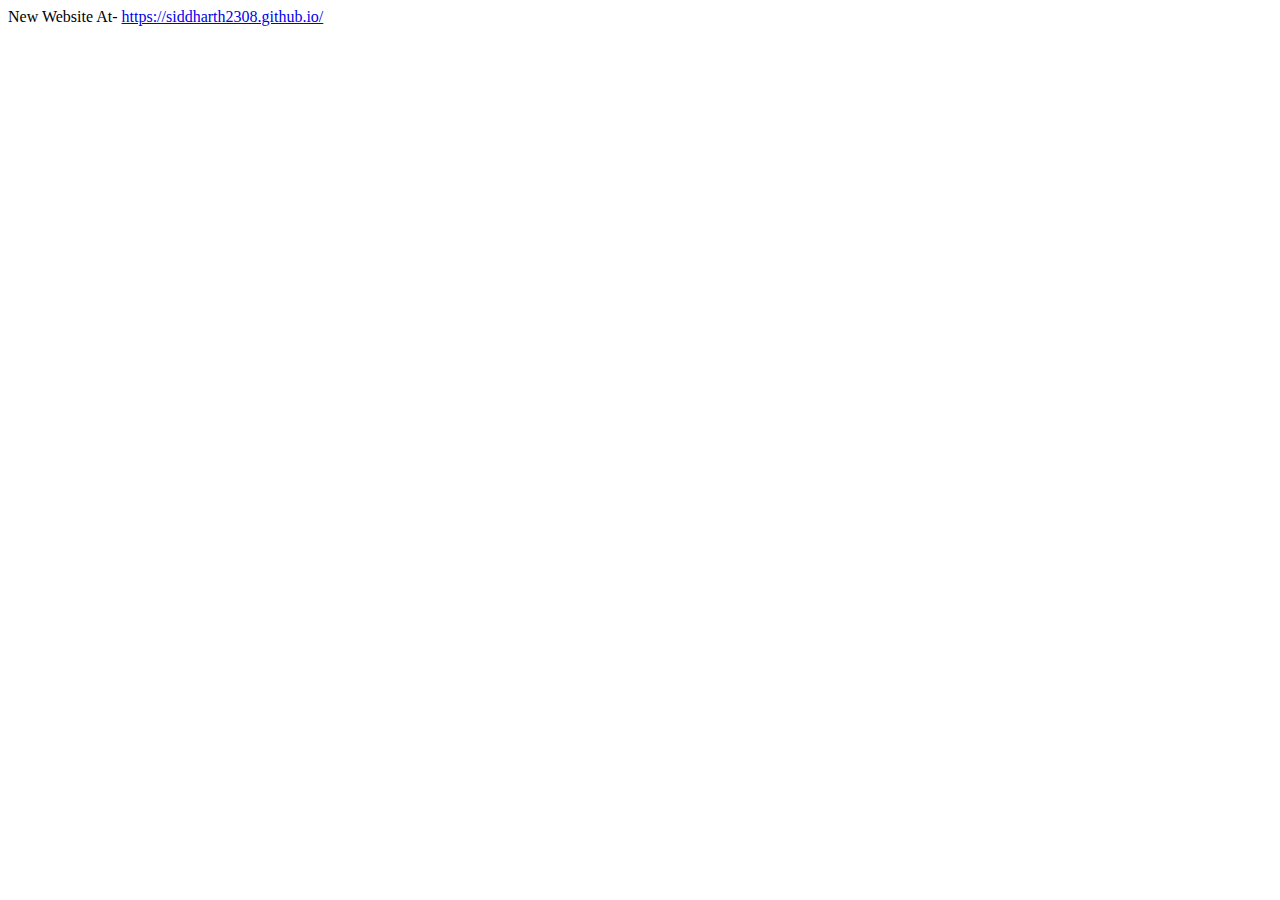
<file: index.html>
<!DOCTYPE html>
<html lang="en">
<head>
    <meta charset="UTF-8">
    <meta name="viewport" content="width=device-width, initial-scale=1.0">
    <link href='https://fonts.googleapis.com/css?family=Heebo' rel='stylesheet'>
    <link rel="stylesheet" type="text/css" media="screen" href="/style.css" />

    <link rel="shortcut icon" href="assets/icon.png" type="image/x-icon">

    <link href="https://cdn.jsdelivr.net/npm/bootstrap@5.0.2/dist/css/bootstrap.min.css" rel="stylesheet"
    integrity="sha384-EVSTQN3/azprG1Anm3QDgpJLIm9Nao0Yz1ztcQTwFspd3yD65VohhpuuCOmLASjC" crossorigin="anonymous">

    <script src="https://cdn.jsdelivr.net/npm/bootstrap@5.0.2/dist/js/bootstrap.bundle.min.js"
        integrity="sha384-MrcW6ZMFYlzcLA8Nl+NtUVF0sA7MsXsP1UyJoMp4YLEuNSfAP+JcXn/tWtIaxVXM"
    crossorigin="anonymous"></script>

    <script src="app.js"></script>
    <title>Siddharth Kulkarni</title>
</head>
<!-- Google tag (gtag.js) -->
<script async src="https://www.googletagmanager.com/gtag/js?id=G-WELP7J3MLK"></script>
<script>
    window.dataLayer = window.dataLayer || [];
    function gtag() { dataLayer.push(arguments); }
    gtag('js', new Date());

    gtag('config', 'G-WELP7J3MLK');
</script>
<body>
    New Website At- <a href="https://siddharth2308.github.io/">https://siddharth2308.github.io/</a>
</body>
</html>
</file>
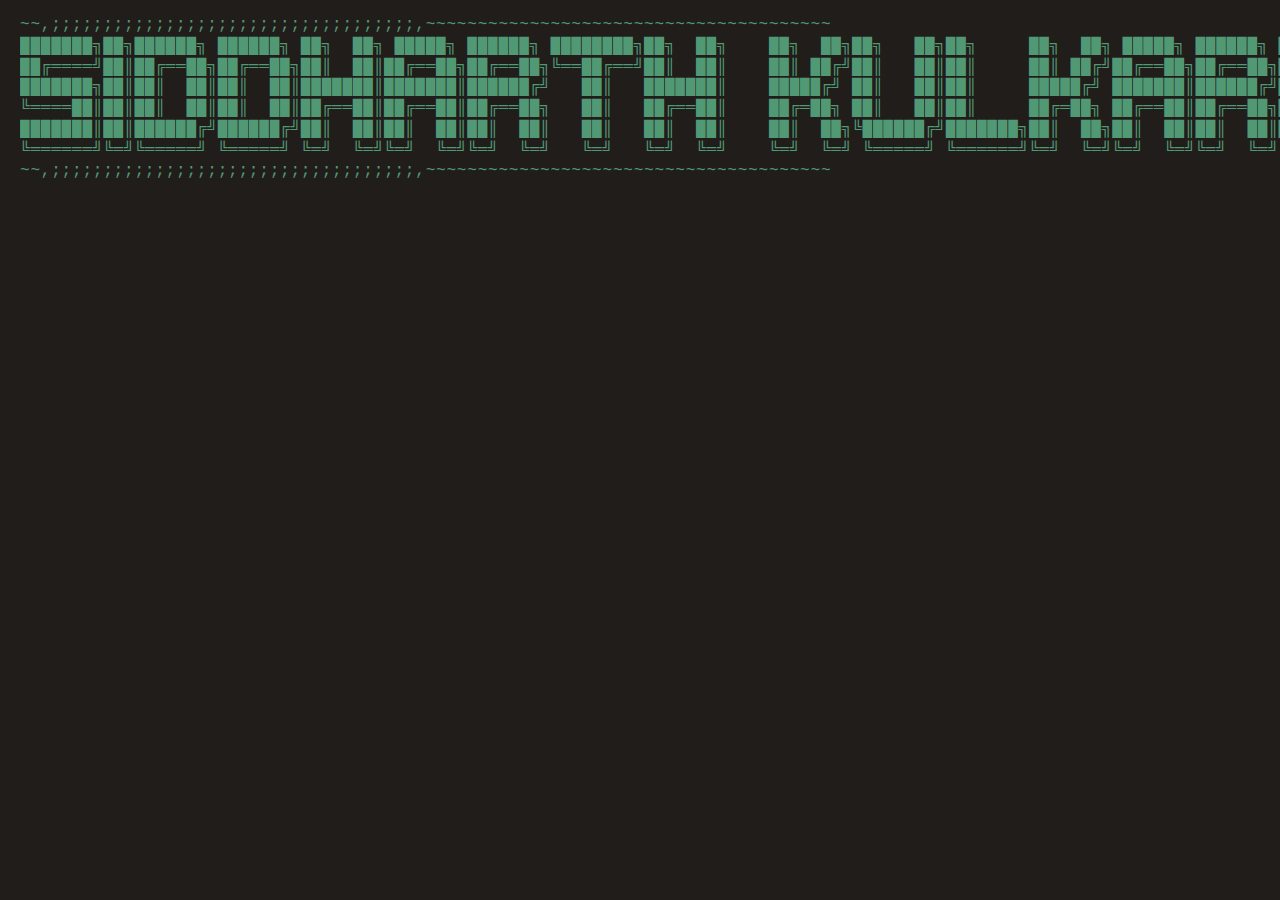
<file: terminal/index.html>
<!DOCTYPE html>
<html>
  <head>
    <!-- Global site tag (gtag.js) - Google Analytics -->
    <script async src="https://www.googletagmanager.com/gtag/js?id=G-QJ9TR5T9S2"></script>
    <script>
      window.dataLayer = window.dataLayer || [];
      function gtag(){dataLayer.push(arguments);}
      gtag('js', new Date());
    
      gtag('config', 'G-QJ9TR5T9S2');
    </script>
    <meta charset="utf-8" />
    <meta http-equiv="X-UA-Compatible" content="IE=edge" />
    <meta name="viewport" content="width=device-width, initial-scale=1" />
    <title>Terminal</title>
    <link rel="stylesheet" type="text/css" media="screen" href="css/style.css" />
  </head>
  <body>
    <div id="terminal">
      <a id="before"></a>
    </div>
    <div id="command" onclick="$('texter').focus();">
      <textarea
        type="text"
        id="texter"
        onkeyup="typeIt(this, event)"
        onkeydown="typeIt(this, event); 
                   moveIt(this.value.length, event)"
        onkeypress="typeIt(this, event);"
        autofocus
      ></textarea>
      <div id="liner">
        <span id="typer"></span><b class="cursor" id="cursor">█</b>
      </div>
    </div>
    <script src="js/caret.js"></script>
    <script src="js/commands.js"></script>
    <script src="js/main.js"></script>
  </body>
</html>
</file>
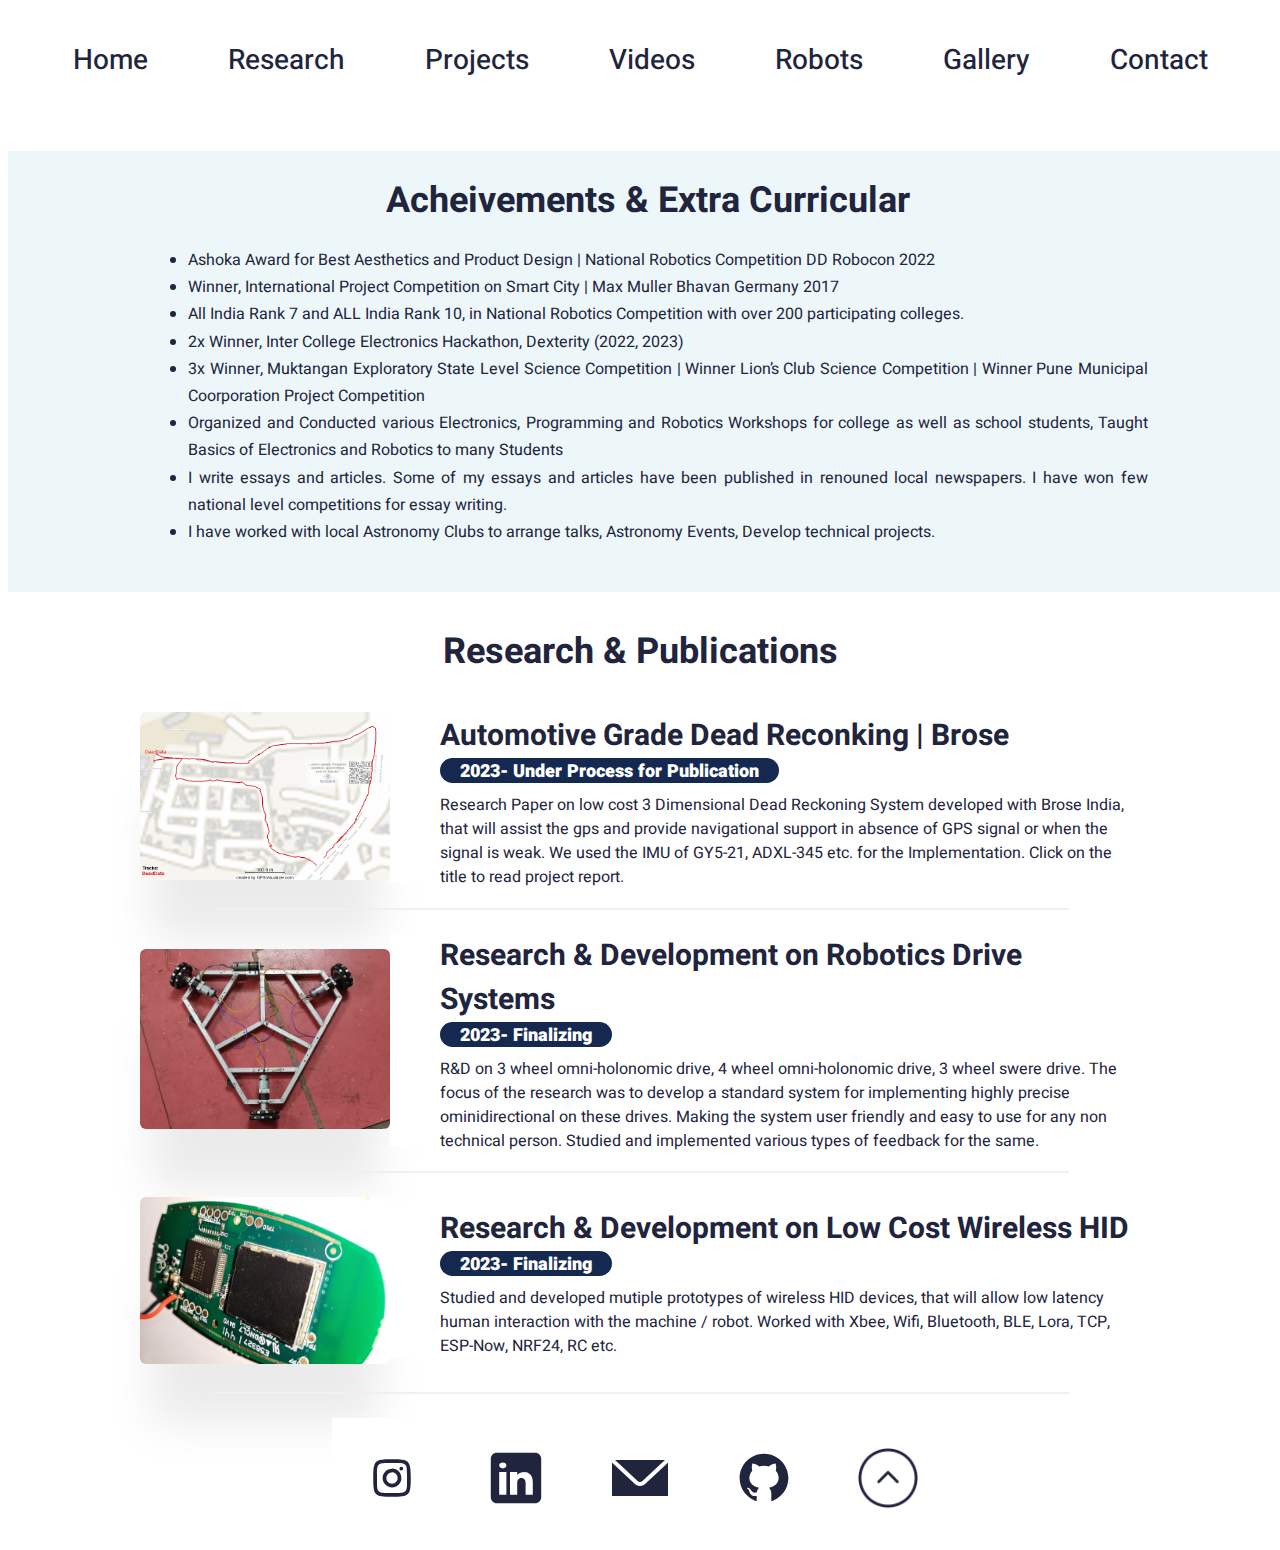
<file: research.html>
<!DOCTYPE html>
<html lang="en">
<head>
    <meta charset="UTF-8">
    <meta name="viewport" content="width=device-width, initial-scale=1.0">

    <link href='https://fonts.googleapis.com/css?family=Heebo' rel='stylesheet'>
    <link rel="stylesheet" type="text/css" media="screen" href="/projects.css" />

    <link rel="shortcut icon" href="assets/icon.png" type="image/x-icon">
    
    <link href="https://cdn.jsdelivr.net/npm/bootstrap@5.0.2/dist/css/bootstrap.min.css" rel="stylesheet"
        integrity="sha384-EVSTQN3/azprG1Anm3QDgpJLIm9Nao0Yz1ztcQTwFspd3yD65VohhpuuCOmLASjC" crossorigin="anonymous">
    
    <script src="https://cdn.jsdelivr.net/npm/bootstrap@5.0.2/dist/js/bootstrap.bundle.min.js"
        integrity="sha384-MrcW6ZMFYlzcLA8Nl+NtUVF0sA7MsXsP1UyJoMp4YLEuNSfAP+JcXn/tWtIaxVXM"
        crossorigin="anonymous"></script>
    
    <script src="app.js"></script>

    <title>Research | Siddharth</title>
</head>
<!-- Google tag (gtag.js) -->
<script async src="https://www.googletagmanager.com/gtag/js?id=G-WELP7J3MLK"></script>
<script>
    window.dataLayer = window.dataLayer || [];
    function gtag() { dataLayer.push(arguments); }
    gtag('js', new Date());

    gtag('config', 'G-WELP7J3MLK');
</script>
<body>

<header>
    <nav>
        <ul>
            <li><a href="/">Home</a></li>
            <li><a href="/research.html">Research</a></li>
            <li><a href="/projects.html">Projects</a></li>
            <li><a href="/videos.html">Videos</a></li>
            <li><a href="/robots.html">Robots</a></li>
            <li><a href="https://www.flickr.com/gp/199721808@N03/dw72FNgvQq" target="_blank">Gallery</a></li>
            <!-- <li><a href="/terminal/index.html" target="_blank">Terminal</a></li> -->
            <li onclick="handleContact()"><a>Contact</a></li>
        </ul>
    </nav>
</header>

<!-- Mobile Header -->
<nav class="mobile--nav">
    <div class="navbar">
        <div class="container nav-container">
            <input class="checkbox" type="checkbox" name="" id="" />
            <div class="hamburger-lines">
                <span class="line line1"></span>
                <span class="line line2"></span>
                <span class="line line3"></span>
            </div>
            <div class="menu-items">
                <li><a href="/">Home</a></li>
                <li><a href="/research.html">Research</a></li>
                <li><a href="/projects.html">Projects</a></li>
                <li><a href="/videos.html">Videos</a></li>
                <li><a href="/robots.html">Robots</a></li>
                <li><a href="https://www.flickr.com/gp/199721808@N03/dw72FNgvQq" target="_blank">Gallery</a></li>
                <!-- <li><a href="/terminal/index.html" target="_blank">Terminal</a></li> -->
                <li onclick="handleContact()"><a>Contact</a></li>
            </div>
        </div>
    </div>
</nav>
<!-- new code end -->

<div class="skills">
    <div class="skills--container">
        <p class="section--heading">Acheivements & Extra Curricular</p>
        <p class="skills--data">
            <ul class="skills--data">
                <li class="skills--data">Ashoka Award for Best Aesthetics and Product Design | National Robotics Competition DD Robocon 2022</li>
                <li class="skills--data">Winner, International Project Competition on Smart City | Max Muller Bhavan Germany 2017</li>
                <li class="skills--data">All India Rank 7 and ALL India Rank 10, in National Robotics Competition with over 200 participating colleges.</li>
                <li class="skills--data">2x Winner, Inter College Electronics Hackathon, Dexterity (2022, 2023)</li>
                <li class="skills--data">3x Winner, Muktangan Exploratory State Level Science Competition | Winner Lion’s Club Science Competition | Winner Pune Municipal Coorporation Project Competition</li>
                <li class="skills--data">Organized and Conducted various Electronics, Programming and Robotics Workshops for college as well as school students, Taught Basics of Electronics and Robotics to many Students</li>
                <li class="skills--data">I write essays and articles. Some of my essays and articles have been published in renouned local newspapers. I have won few national level competitions for essay writing.</li>
                <li class="skills--data">I have worked with local Astronomy Clubs to arrange talks, Astronomy Events, Develop technical projects.</li>
            </ul>
        </p>
    </div>
</div>

<div class="experience">
    <div class="featured-works">Research & Publications</div>

    <!-- 0 -->
    <div class="experience--container">
        <div class="expereince--element">
            <img src="/assets/projects/DeadRecon.png" alt="Rudra Icon" class="exp--img">
        </div>
        <div class="experience--data">
            <p class="exp--big">Automotive Grade Dead Reconking | Brose</p>
            <p class="exp--tag">2023- Under Process for Publication</p>
            <p class="exp--small">Research Paper on low cost 3 Dimensional Dead Reckoning System developed with Brose India, that will assist the gps and provide navigational support in
            absence of GPS signal or when the signal is weak. We used the IMU of GY5-21, ADXL-345 etc. for the Implementation. Click
            on the title to read project report.</p>
        </div>
    </div>

    <div class="image-container">
        <img src="assets/Vector 8.png" alt="Your Image">
    </div>

    <!-- 1 -->
    <div class="experience--container">
        <div class="expereince--element">
            <img src="/assets/projects/chassis.jpeg" alt="chassis Image" class="exp--img">
        </div>
        <div class="experience--data">
            <p class="exp--big">Research & Development on Robotics Drive Systems</p>
            <p class="exp--tag">2023- Finalizing</p>
            <p class="exp--small">R&D on 3 wheel omni-holonomic drive, 4 wheel omni-holonomic drive, 3 wheel swere drive.
                The focus of the research was to develop a standard system for implementing highly precise ominidirectional
                on these drives. Making the system user friendly and easy to use for any non technical person. Studied and implemented various types of feedback for the same.
            </p>
        </div>
    </div>

    <div class="image-container">
        <img src="assets/Vector 8.png" alt="Your Image">
    </div>


    <!-- 2 -->
    <div class="experience--container">
        <div class="expereince--element">
            <img src="/assets/projects/xbox.jpeg" alt="Small Designs Image" class="exp--img">
        </div>
        <div class="experience--data">
            <p class="exp--big">Research & Development on Low Cost Wireless HID</p>
            <p class="exp--tag">2023- Finalizing</p>
            <p class="exp--small">Studied and developed mutiple prototypes of wireless HID devices, that will allow low latency human interaction with the machine / robot.
                Worked with Xbee, Wifi, Bluetooth, BLE, Lora, TCP, ESP-Now, NRF24, RC etc.
            </p>
        </div>
    </div>

    <div class="image-container">
        <img src="assets/Vector 8.png" alt="Your Image">
    </div>

</div>

<footer>
    <div class="footer-icons">
        <a href="https://www.instagram.com/siddharth__0023/" target="_blank"><img src="assets/icons8-instagram.svg"
                alt="Icon 1"></a>
        <a href="https://www.linkedin.com/in/siddharth-kulkarni-3b2138121/" target="_blank"><img
                src="assets/icons8-linkedin.svg" alt="Icon 2"></a>
        <a href="mailto:punesiddharth@gmail.com" target="_blank"><img src="assets/icons8-email-60.png" alt="Icon 3"></a>
        <a href="https://github.com/Siddharth2308" target="_blank"><img src="assets/github.svg" alt="Icon 4"></a>
        <a><img src="assets/icons8-slide-up-64.png" alt="Icon 5" onclick="handleTop()"></a>
    </div>
</footer>


</body>
</html>
</file>
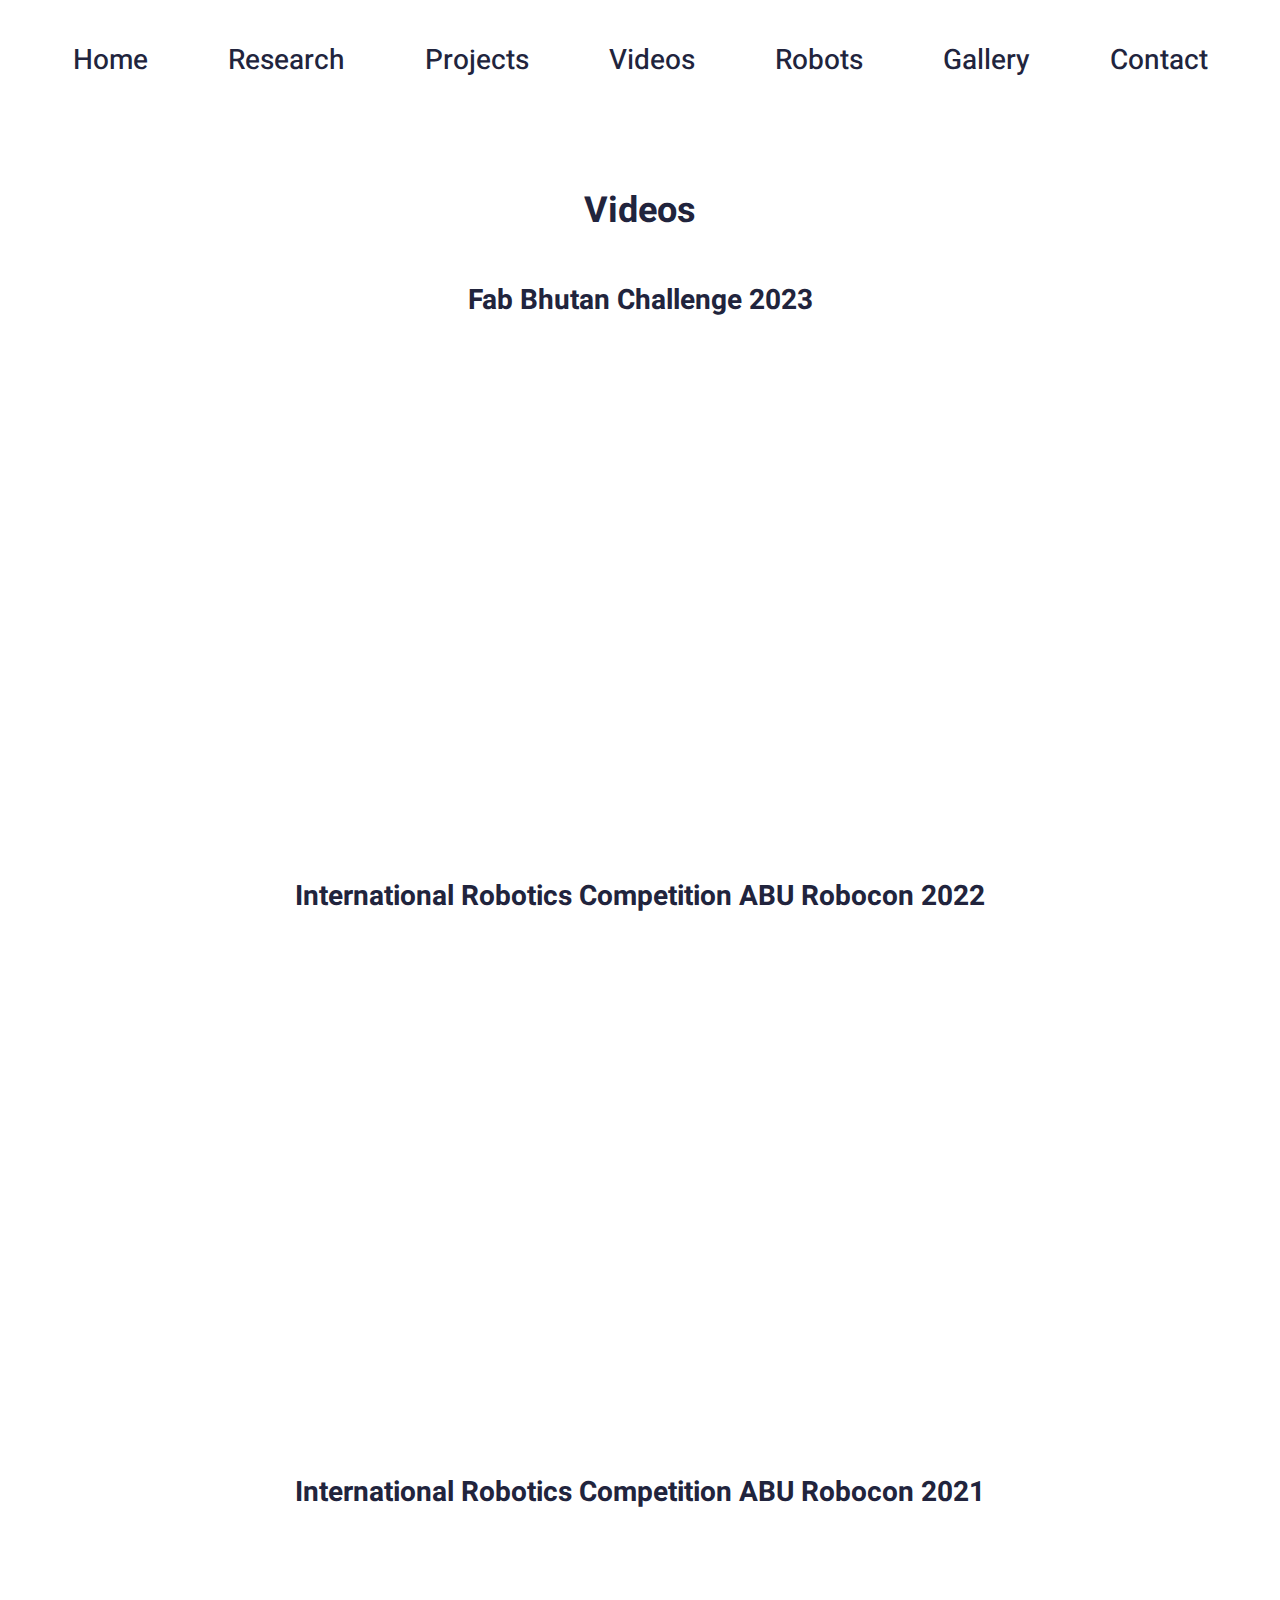
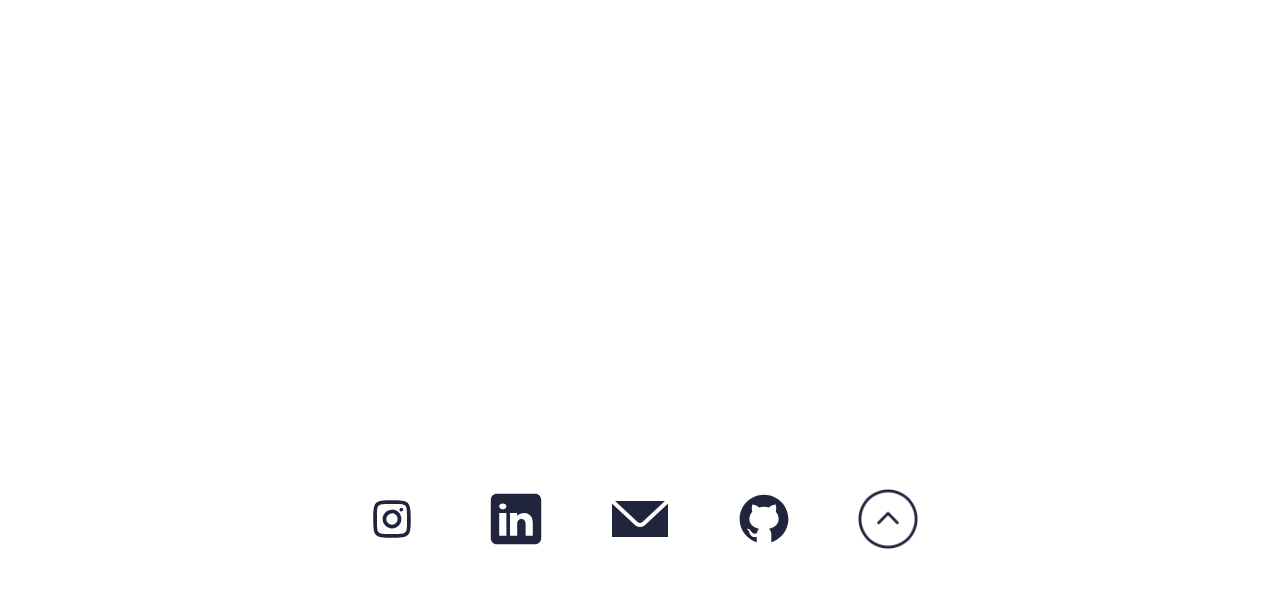
<file: videos.html>
<!DOCTYPE html>
<html lang="en">
<head>
    <meta charset="UTF-8">
    <meta name="viewport" content="width=device-width, initial-scale=1.0">
    <link href='https://fonts.googleapis.com/css?family=Heebo' rel='stylesheet'>
    <link rel="stylesheet" type="text/css" media="screen" href="/projects.css" />

    <link rel="shortcut icon" href="assets/icon.png" type="image/x-icon">
    
    <link href="https://cdn.jsdelivr.net/npm/bootstrap@5.0.2/dist/css/bootstrap.min.css" rel="stylesheet"
        integrity="sha384-EVSTQN3/azprG1Anm3QDgpJLIm9Nao0Yz1ztcQTwFspd3yD65VohhpuuCOmLASjC" crossorigin="anonymous">
    
    <script src="https://cdn.jsdelivr.net/npm/bootstrap@5.0.2/dist/js/bootstrap.bundle.min.js"
        integrity="sha384-MrcW6ZMFYlzcLA8Nl+NtUVF0sA7MsXsP1UyJoMp4YLEuNSfAP+JcXn/tWtIaxVXM"
        crossorigin="anonymous"></script>
    
    <script src="app.js"></script>

    <title>Videos | Siddharth</title>
</head>
<!-- Google tag (gtag.js) -->
<script async src="https://www.googletagmanager.com/gtag/js?id=G-WELP7J3MLK"></script>
<script>
    window.dataLayer = window.dataLayer || [];
    function gtag() { dataLayer.push(arguments); }
    gtag('js', new Date());

    gtag('config', 'G-WELP7J3MLK');
</script>
<body>
    <header>
        <nav>
            <ul>
                <li><a href="/">Home</a></li>
                <li><a href="/research.html">Research</a></li>
                <li><a href="/projects.html">Projects</a></li>
                <li><a href="/videos.html">Videos</a></li>
                <li><a href="/robots.html">Robots</a></li>
                <li><a href="https://www.flickr.com/gp/199721808@N03/dw72FNgvQq" target="_blank">Gallery</a></li>
                <!-- <li><a href="/terminal/index.html" target="_blank">Terminal</a></li> -->
                <li onclick="handleContact()"><a>Contact</a></li>
            </ul>
        </nav>
    </header>

    <!-- Mobile Header -->
    <nav class="mobile--nav">
        <div class="navbar">
            <div class="container nav-container">
                <input class="checkbox" type="checkbox" name="" id="" />
                <div class="hamburger-lines">
                    <span class="line line1"></span>
                    <span class="line line2"></span>
                    <span class="line line3"></span>
                </div>
                <div class="menu-items">
                    <li><a href="/">Home</a></li>
                    <li><a href="/research.html">Research</a></li>
                    <li><a href="/projects.html">Projects</a></li>
                    <li><a href="/videos.html">Videos</a></li>
                    <li><a href="/robots.html">Robots</a></li>
                    <li><a href="https://www.flickr.com/gp/199721808@N03/dw72FNgvQq" target="_blank">Gallery</a></li>
                    <!-- <li><a href="/terminal/index.html" target="_blank">Terminal</a></li> -->
                    <li onclick="handleContact()"><a>Contact</a></li>
                </div>
            </div>
        </div>
    </nav>
    <!-- new code end -->

    <div class="experience">
        <div class="featured-works">Videos</div>
        <p class="video--big">Fab Bhutan Challenge 2023</p>
        <p align="center" class="video--element">
            <iframe width="800" height="500" src="https://www.youtube.com/embed/MIPylK0_fug?si=mrtfrcyMcLMn2b0L"
            title="YouTube video player" frameborder="0"
            allow="accelerometer; autoplay; clipboard-write; encrypted-media; gyroscope; picture-in-picture; web-share"
            allowfullscreen></iframe>
        </p>
    
        <p align="center" class="video--element--mobile">
            <iframe width="400vw" height="315" src="https://www.youtube.com/embed/MIPylK0_fug?si=mrtfrcyMcLMn2b0L"
            title="YouTube video player" frameborder="0"
            allow="accelerometer; autoplay; clipboard-write; encrypted-media; gyroscope; picture-in-picture; web-share"
            allowfullscreen></iframe>
        </p>
    </div>

    <div class="experience">
        <p class="video--big">International Robotics Competition ABU Robocon 2022</p>
        <p align="center" class="video--element">
            <iframe width="800" height="500" src="https://www.youtube.com/embed/hE4lK5lMFOk?si=lFT2EYEH7-nrOzQt"
                title="YouTube video player" frameborder="0"
                allow="accelerometer; autoplay; clipboard-write; encrypted-media; gyroscope; picture-in-picture; web-share"
                allowfullscreen></iframe>
        </p>

        <p align="center" class="video--element--mobile">
            <iframe width="400vw" height="315" src="https://www.youtube.com/embed/hE4lK5lMFOk?si=lFT2EYEH7-nrOzQt"
                title="YouTube video player" frameborder="0"
                allow="accelerometer; autoplay; clipboard-write; encrypted-media; gyroscope; picture-in-picture; web-share"
                allowfullscreen></iframe>
        </p>
    </div>

    <div class="experience">
        <p class="video--big">International Robotics Competition ABU Robocon 2021</p>
        <p align="center" class="video--element">
            <iframe width="800" height="500" src="https://www.youtube.com/embed/G_NCaxcpWDg?si=tG09RioIaU_rcThr"
            title="YouTube video player" frameborder="0"
            allow="accelerometer; autoplay; clipboard-write; encrypted-media; gyroscope; picture-in-picture; web-share"
            allowfullscreen></iframe>
        </p>
    
        <p align="center" class="video--element--mobile">
            <iframe width="400vw" height="315" src="https://www.youtube.com/embed/G_NCaxcpWDg?si=tG09RioIaU_rcThr"
            title="YouTube video player" frameborder="0"
            allow="accelerometer; autoplay; clipboard-write; encrypted-media; gyroscope; picture-in-picture; web-share"
            allowfullscreen></iframe>
        </p>
    </div>

    <footer>
        <div class="footer-icons">
            <a href="https://www.instagram.com/siddharth__0023/" target="_blank"><img src="assets/icons8-instagram.svg"
                    alt="Icon 1"></a>
            <a href="https://www.linkedin.com/in/siddharth-kulkarni-3b2138121/" target="_blank"><img
                    src="assets/icons8-linkedin.svg" alt="Icon 2"></a>
            <a href="mailto:punesiddharth@gmail.com" target="_blank"><img src="assets/icons8-email-60.png" alt="Icon 3"></a>
            <a href="https://github.com/Siddharth2308" target="_blank"><img src="assets/github.svg" alt="Icon 4"></a>
            <a><img src="assets/icons8-slide-up-64.png" alt="Icon 5" onclick="handleTop()"></a>
        </div>
    </footer>
</body>
</html>
</file>
<file: style.css>
*{
    background-color: #FFF;
}

:root {
    --primary: #ff6464;
    --secondry: #00a8cc;
    --dark: #21243d;
    --light: #8695a4;
}

/* hearder and footer */

.top--vector {
    position: absolute;
    left: -505px;
    top: -380px;
    /* z-index: -1; */
}

footer {
    background-color: #fff;
    display: flex;
    justify-content: center;
    align-items: center;
    /* height: 100vh; */
    /* 100% viewport height */
}

.footer-icons img {
    margin: 30px;
    max-width: 60px;
    max-height: 60px;
    /* Add margin around the icons */

    max-width: 325px;
    height: 325px;
    /* aspect-ratio: 3/2; */
    object-fit: contain;
}


header {
    background-color: #fff;
    color: #21243D;
    display: flex;
    justify-content: center;
    align-items: center;
    padding: 10px 20px;


    margin-top: 30px;
    margin-bottom: 60px;
}

.menu-icon {
    display: none;
    flex-direction: column;
    cursor: pointer;
}

.bar {
    width: 25px;
    height: 3px;
    background-color: #000;
    margin: 3px 0;
    transition: 0.4s;
}

nav ul {
    list-style-type: none;
    margin: 0;
    padding: 0;
    display: flex;
}

nav ul li {
    margin-left: 20px;
    /* Add margin to separate labels */
    position: relative;
}

nav ul li:first-child {
    margin-left: 0;
}

nav ul li a {
    text-decoration: none;
    color: #21243D;
    font-weight: bold;
    transition: color 0.4s;
    /* Transition text color on hover */

    text-align: right;
    font-family: 'Heebo';
    font-size: 28px;
    font-style: normal;
    font-weight: 500;
    line-height: normal;
    /* padding-right: 50px; */
    padding: 0 30px;
    padding-top: 50px;
}

nav ul li a:hover {
    color: #f00;
    /* Change text color to red on hover */
}

/* Media query for mobile view */
@media (max-width: 768px) {
    .menu-icon {
        display: flex;
    }

    nav ul {
        display: none;
        flex-direction: column;
        text-align: center;
        background-color: #fff;
        position: absolute;
        top: 60px;
        right: 0;
        width: 100%;
    }

    nav ul.active {
        display: flex;
    }

    nav ul li {
        margin: 15px 0;
    }
}
/* header end */

.profile--img{
    border-radius: 243px;
    background: lightgray 50% / cover no-repeat;
}

.banner--container {
    display: flex;
    align-items: center;
    max-width: 1000px;
    margin: 0 auto;
    justify-content: space-between;
    padding-bottom: 50px;
}

.banner--data{
    max-width: 510px;
    max-height: fit-content;
}

.banner--big{
    color: var(--Dark-Color, #21243D);
    font-family: 'Heebo';
    font-size: 44px;
    font-style: normal;
    font-weight: 700;
    line-height: 60px;
}

.banner--data{
    color: var(--Dark-Color, #21243D);
    font-family: 'Heebo';
    font-size: 16px;
    font-style: normal;
    font-weight: 400;
    line-height: normal;
}

.banner--small{
    color: var(--Dark-Color, #21243D);
    font-family: 'Heebo';
    text-align: justify;
    font-size: 16px;
    font-style: normal;
    font-weight: 400;
    line-height: 170%;
}

.banner--data p {
    margin: 30px 0;
    /* Adjust the margin to control the gap between paragraphs */
}

.primary--button{
    width: 210px;
    height: 50px;
    color: #FFF;
    font-family: 'Heebo';
    font-size: 20px;
    font-style: normal;
    font-weight: 500;
    line-height: normal;
    border: none;
    border-radius: 2px;
    background: var(--primary, #FF6464);
}

/* Media query for mobile view (adjust the max-width as needed) */
@media (max-width: 768px) {
    .banner--container {
        flex-direction: column-reverse;
        align-items: center;
        text-align: center;

        max-width: 90vw;
    }

    .profile--img {
        margin-bottom: 20px;
    }

    .banner--big {
        font-size: 24px;
        line-height: 32px;
    }

    .banner--small {
        font-size: 14px;
        line-height: 20px;
    }
    
    .banner--data p {
        margin: 30px 0;
    }
}

.central--button {
    width: 210px;
    height: 50px;
    color: #FFF;
    font-family: 'Heebo';
    font-size: 20px;
    font-style: normal;
    font-weight: 500;
    line-height: normal;
    border: none;
    border-radius: 2px;
    background: var(--primary, #FF6464);
/* 
    align-items: center;
    margin: 0 auto; */
}


.gallery--a{
    padding-left: 20px;
}

.button--container{
    display: flex;
    justify-content: center;
    align-items: center;
    background: transparent;
}

.section--heading{
    padding-top: 20px;
    align-items: center;
    max-width: 1000px;
    margin: 0 auto;

    color: var(--Dark-Color, #21243D);
    font-family: 'Heebo';
    font-size: 36px;
    font-style: normal;
    font-weight: 700;
    line-height: 60px;
    text-align: center;
    background: transparent;
}

/* Skills */
.skills{
    background: #EDF7FA;
    width: 100vw;
    height: min-content;
}

.skills--container{
    align-items: center;
    max-width: 1000px;
    margin: 0 auto;
    /* justify-content: space-between; */
    padding-bottom: 30px;
    background: transparent;
}

.skills--data{
    align-self: center;
    max-width: 1000px;
    text-align: justify;


    color: var(--Dark-Color, #21243D);
    font-family: 'Heebo';
    font-size: 16px;
    font-style: normal;
    font-weight: 400;
    line-height: 170%;
    background: transparent;
}


.skills--data2 {
    align-self: center;
    max-width: 1000px;
    text-align: justify;


    color: var(--Dark-Color, #21243D);
    font-family: 'Heebo';
    font-size: 16px;
    font-style: normal;
    font-weight: 400;
    line-height: 200%;
    background: transparent;
}

.skills--data b{
    background: transparent;
}

.skills--data2 b {
    background: transparent;
}


/* Experience */

.experience--container{
    display: flex;
    align-items: center;
    max-width: 1000px;
    margin: 0 auto;

    /* padding-bottom: 50px; */
    
}


.exp--img{
    max-width: 250px;
    max-height: 180px;
    min-width: 250px;
    border-radius: 6px;
    background: transparent 50% / cover no-repeat;
    box-shadow: 0px 71px 40px -12px rgba(126, 120, 120, 0.15);
}

.exp--big{
    color: var(--Dark-Color, #21243D);
    font-family: 'Heebo';
    font-size: 30px;
    font-style: normal;
    font-weight: 700;
    line-height: normal;
    text-align: start;

    margin: 0 0px;
    margin-left: 50px;
}

.exp--small{
    color: var(--Dark-Color, #21243D);
    font-family: 'Heebo';
    font-size: 16px;
    font-style: normal;
    font-weight: 400;
    line-height: normal;

    max-width: 700px;
    max-height: 90px;

    margin: 0 0px;
    margin-left: 50px;
}

.exp--tag{
    /* max-width: 60px; */
    max-width: fit-content;
    max-height: 25px;
    border-radius: 16px;
    background: #142850;
    padding-left: 20px;
    padding-right: 20px;

    color: #FFF;
    font-family: 'Heebo';
    font-size: 18px;
    font-style: normal;
    font-weight: 900;
    /* line-height: 60px; */
    text-align: center;

    margin: 0 0px;
    margin-left: 50px;
    margin-bottom: 10px;
}

.exp--vector{
    align-items: center;
}

.image-container {

    display: flex;
    justify-content: center;
    align-items: center;
    height: 50px;
}

.image-container img {
    max-width: min-content;
    max-height: min-content;

}


.featured-works,
.featured-works * {
    box-sizing: border-box;
}

.featured-works {
    /* display: flex; */
    align-items: center;
    max-width: 1000px;
    margin: 0 auto;
    justify-content: space-between;

    padding-top: 30px;
    padding-bottom: 30px;

    color: var(--Dark-Color, #21243D);
    font-family: 'Heebo';
    font-size: 36px;
    font-style: normal;
    font-weight: 700;
    line-height: 60px;
    text-align: center;

    margin-top: 300px;
}


/* Media query for mobile view (adjust the max-width as needed) */
@media (max-width: 768px) {

    .featured-works{
        margin-top: 20px;
    }

    .footer-icons img{
        max-width: 30px;
        max-height: 30px;
    }

    .exp--tag{
        align-self: center;
        display: none;
    }

    .skills--container{
        max-width: 90vw;
    }

    .exp--img{
        max-width: 150px;
        max-height: 80px;
        min-width: 150px;
    }

    .carousel--section{
        display: none;
    }

    .experience--container {
        flex-direction: column;
        align-items: center;
        text-align: center;
    }

    .image-container {
        /* display: none; */
        margin-bottom: 20px;
        max-width: 90vw;
    }

    .image-container img{
        /* display: none; */
        max-width: 80vw;
    }

    .exp--big {
        font-size: 24px;
        line-height: 32px;
        text-align: center;
        margin: 0 0px;
        margin-top: 10px;
    }

    .exp--small {
        font-size: 14px;
        line-height: 20px;
        text-align: center;
        margin: 0 0px;
    }

    .banner--data p {
        margin: 30px 0;
    }
}

.skills--data a{
    background: transparent;
    color: #21243D;
}

/* caro */

.carousel--section{
    margin-top: 30px;
    margin-bottom: 30px;
}

*,
*:before,
*:after {
    box-sizing: inherit;
}

.carousel {
    min-width: 900px;
    max-width: 1236px;
    margin-left: auto;
    margin-right: auto;
    padding-left: 48px;
    padding-right: 48px;
    position: relative;
}

.carousel__activator {
    display: none;
}

.carousel__controls {
    display: none;
    align-items: center;
    justify-content: space-between;
    position: absolute;
    top: 0;
    right: 16px;
    left: 16px;
    bottom: 0;
}

.carousel__controls:first-of-type {
    justify-content: flex-end;
}

.carousel__controls:last-of-type {
    justify-content: flex-start;
}

.carousel__control {
    cursor: pointer;
    display: flex;
    align-items: center;
    background-color: #fff;
    color: #3d414a;
    border-radius: 100%;
    box-shadow: 0 2px 10px 0 rgba(33, 34, 36, 0.3);
    font-size: 24px;
    height: 48px;
    justify-content: center;
    transition: 0.3s all;
    width: 48px;
    z-index: 1;
}

.carousel__control:hover {
    -webkit-transform: scale(1.05);
    transform: scale(1.05);
}

.carousel__activator:nth-of-type(1):checked~.carousel__controls:nth-of-type(1) {
    display: flex;
}

.carousel__activator:nth-of-type(1):checked~.carousel__screen .carousel__track {
    -webkit-transform: translateX(0%);
    transform: translateX(0%);
}

.carousel__activator:nth-of-type(2):checked~.carousel__controls:nth-of-type(2) {
    display: flex;
}

.carousel__activator:nth-of-type(2):checked~.carousel__screen .carousel__track {
    -webkit-transform: translateX(-100%);
    transform: translateX(-100%);
}

.carousel__activator:nth-of-type(3):checked~.carousel__controls:nth-of-type(3) {
    display: flex;
}

.carousel__activator:nth-of-type(3):checked~.carousel__screen .carousel__track {
    -webkit-transform: translateX(-200%);
    transform: translateX(-200%);
}

.carousel__activator:nth-of-type(4):checked~.carousel__controls:nth-of-type(4) {
    display: flex;
}

.carousel__activator:nth-of-type(4):checked~.carousel__screen .carousel__track {
    -webkit-transform: translateX(-300%);
    transform: translateX(-300%);
}

.carousel__activator:nth-of-type(5):checked~.carousel__controls:nth-of-type(5) {
    display: flex;
}

.carousel__activator:nth-of-type(5):checked~.carousel__screen .carousel__track {
    -webkit-transform: translateX(-400%);
    transform: translateX(-400%);
}

.carousel__activator:nth-of-type(6):checked~.carousel__controls:nth-of-type(6) {
    display: flex;
}

.carousel__activator:nth-of-type(6):checked~.carousel__screen .carousel__track {
    -webkit-transform: translateX(-500%);
    transform: translateX(-500%);
}

.carousel__activator:nth-of-type(7):checked~.carousel__controls:nth-of-type(7) {
    display: flex;
}

.carousel__activator:nth-of-type(7):checked~.carousel__screen .carousel__track {
    -webkit-transform: translateX(-600%);
    transform: translateX(-600%);
}

.carousel__activator:nth-of-type(8):checked~.carousel__controls:nth-of-type(8) {
    display: flex;
}

.carousel__activator:nth-of-type(8):checked~.carousel__screen .carousel__track {
    -webkit-transform: translateX(-700%);
    transform: translateX(-700%);
}

.carousel__activator:nth-of-type(9):checked~.carousel__controls:nth-of-type(9) {
    display: flex;
}

.carousel__activator:nth-of-type(9):checked~.carousel__screen .carousel__track {
    -webkit-transform: translateX(-800%);
    transform: translateX(-800%);
}

.carousel__activator:nth-of-type(10):checked~.carousel__controls:nth-of-type(10) {
    display: flex;
}

.carousel__activator:nth-of-type(10):checked~.carousel__screen .carousel__track {
    -webkit-transform: translateX(-900%);
    transform: translateX(-900%);
}

.carousel__screen {
    overflow: hidden;
    margin-left: -16px;
    margin-right: -16px;
}

.carousel__track {
    font-size: 0;
    transition: all 0.3s ease 0s;
    white-space: nowrap;
    -webkit-overflow-scrolling: touch;
}

.carousel__item {
    display: inline-flex;
    padding-left: 16px;
    padding-right: 16px;
    vertical-align: top;
    white-space: normal;
}

.carousel__item--desktop-in-1 {
    width: 100%;
}

.carousel__item--desktop-in-2 {
    width: 50%;
}

.carousel__item--desktop-in-3 {
    width: 33.3333333333%;
}

.carousel__item--desktop-in-4 {
    width: 25%;
}

.carousel__item--desktop-in-5 {
    width: 20%;
}

.demo-content {
    color: #fff;
    display: flex;
    font-family: Helvetica;
    font-weight: 100;
    align-items: center;
    justify-content: center;
    text-transform: uppercase;
    border-radius: 3px;
    font-size: 56px;
    height: 250px;
    width: 100%;
}

.demo-content img{
    max-width: 325px;
    height: 325px;
    /* aspect-ratio: 3/2; */
    object-fit: contain;
}

.carousel__item:nth-child(1) .demo-content {
    background-color: #216485;
}

.carousel__item:nth-child(2) .demo-content {
    background-color: #3692b6;
}

.carousel__item:nth-child(3) .demo-content {
    background-color: #6fccc9;
}

.carousel__item:nth-child(4) .demo-content {
    background-color: #a6e3cf;
}

.carousel__item:nth-child(5) .demo-content {
    background-color: #aff0be;
}

.carousel__item:nth-child(6) .demo-content {
    background-color: #527059;
}

.carousel__item:nth-child(7) .demo-content {
    background-color: #243127;
}

@media screen and (max-width: 1023px) {
    .carousel {
        padding-left: 0;
        padding-right: 0;
    }

    .carousel__activator:nth-of-type(n):checked~.carousel__controls:nth-of-type(n) {
        display: none;
    }

    .carousel__activator:nth-of-type(n):checked~.carousel__screen .carousel__track {
        -webkit-transform: none;
        transform: none;
    }

    .carousel__screen {
        margin-left: 0;
        margin-right: 0;
    }

    .carousel__track {
        overflow-x: auto;
        width: auto;
        padding-left: 48px;
        padding-right: 48px;
    }

    .carousel__item--tablet-in-1 {
        width: 90%;
    }

    .carousel__item--tablet-in-2 {
        width: 45%;
    }

    .carousel__item--tablet-in-3 {
        width: 30%;
    }
}

@media screen and (max-width: 650px) {
    .carousel__track {
        padding-left: 0;
        padding-right: 0;
    }

    .carousel__item--mobile-in-1 {
        width: 90%;
    }

    .carousel__item--mobile-in-2 {
        width: 45%;
    }

    .carousel__item--mobile-in-3 {
        width: 30%;
    }
}

.rt-container {
    margin: 0 auto;
    padding-left: 12px;
    padding-right: 12px;
}

.rt-row:before,
.rt-row:after {
    display: table;
    line-height: 0;
    content: "";
}

.rt-row:after {
    clear: both;
}

[class^="col-rt-"] {
    box-sizing: border-box;
    -webkit-box-sizing: border-box;
    -moz-box-sizing: border-box;
    -o-box-sizing: border-box;
    -ms-box-sizing: border-box;
    padding: 0 15px;
    min-height: 1px;
    position: relative;
}


@media (min-width: 768px) {
    .rt-container {
        width: 750px;
    }

    [class^="col-rt-"] {
        float: left;
        width: 49.9999999999%;
    }

    .col-rt-6,
    .col-rt-12 {
        width: 100%;
    }
 
}

@media (min-width: 1200px) {
    .rt-container {
        width: 1170px;
    }

    .col-rt-1 {
        width: 16.6%;
    }

    .col-rt-2 {
        width: 30.33%;
    }

    .col-rt-3 {
        width: 50%;
    }

    .col-rt-4 {
        width: 67.664%;
    }

    .col-rt-5 {
        width: 83.33%;
    }


}

@media only screen and (min-width:240px) and (max-width: 768px) {

    .ScriptTop h1,
    .ScriptTop ul {
        text-align: center;
    }

    .ScriptTop h1 {
        margin-top: 0;
        margin-bottom: 15px;
    }

    .ScriptTop ul {
        margin-top: 12px;
    }

    .ScriptHeader h1,
    .ScriptHeader h2,
    .scriptnav ul {
        text-align: center;
    }

    .scriptnav ul {
        margin-top: 12px;
    }

    #float-right {
        float: none;
    }

}

.mobile--nav{
    display: none;
}

header{
    display: flex;
}

.container {
    max-width: 1050px;
    width: 90%;
    margin: auto;
}

.navbar {
    width: 100%;
    box-shadow: 0 1px 4px rgb(146 161 176 / 15%);
}

.nav-container {
    display: flex;
    justify-content: space-between;
    align-items: center;
    height: 62px;
}

.navbar .menu-items {
    display: flex;
}

.navbar .nav-container li {
    list-style: none;
}

.navbar .nav-container a {
    text-decoration: none;
    color: #0e2431;
    font-weight: 500;
    font-size: 1.2rem;
    padding: 0.7rem;
}

.navbar .nav-container a:hover {
    font-weight: bolder;
}

.nav-container {
    display: block;
    position: relative;
    height: 60px;
}

.nav-container .checkbox {
    position: absolute;
    display: block;
    height: 32px;
    width: 32px;
    top: 20px;
    left: 20px;
    z-index: 5;
    opacity: 0;
    cursor: pointer;
}

.nav-container .hamburger-lines {
    display: block;
    height: 26px;
    width: 32px;
    position: absolute;
    top: 17px;
    left: 20px;
    z-index: 2;
    display: flex;
    flex-direction: column;
    justify-content: space-between;
}

.nav-container .hamburger-lines .line {
    display: block;
    height: 4px;
    width: 100%;
    border-radius: 10px;
    background: #0e2431;
}

.nav-container .hamburger-lines .line1 {
    transform-origin: 0% 0%;
    transition: transform 0.4s ease-in-out;
}

.nav-container .hamburger-lines .line2 {
    transition: transform 0.2s ease-in-out;
}

.nav-container .hamburger-lines .line3 {
    transform-origin: 0% 100%;
    transition: transform 0.4s ease-in-out;
}

.navbar .menu-items {
    padding-top: 120px;
    box-shadow: inset 0 0 2000px rgba(255, 255, 255, .5);
    height: 100vh;
    width: 100%;
    transform: translate(-150%);
    display: flex;
    flex-direction: column;
    margin-left: -40px;
    padding-left: 50px;
    transition: transform 0.5s ease-in-out;
    text-align: center;
}

.navbar .menu-items li {
    margin-bottom: 1.2rem;
    font-size: 1.5rem;
    font-weight: 500;
}

.logo {
    position: absolute;
    top: 5px;
    right: 15px;
    font-size: 1.2rem;
    color: #0e2431;
}

.nav-container input[type="checkbox"]:checked~.menu-items {
    transform: translateX(0);
}

.nav-container input[type="checkbox"]:checked~.hamburger-lines .line1 {
    transform: rotate(45deg);
}

.nav-container input[type="checkbox"]:checked~.hamburger-lines .line2 {
    transform: scaleY(0);
}

.nav-container input[type="checkbox"]:checked~.hamburger-lines .line3 {
    transform: rotate(-45deg);
}

.nav-container input[type="checkbox"]:checked~.logo {
    display: none;
}

@media (max-width: 768px){
    header{
        display: none;
    }

    .mobile--nav{
        display: contents;
    }
}


/*  */
</file>
<file: terminal/css/style.css>
body {
    margin: 0;
    padding: 15px 20px;
    min-height: 99%;
    width: 100%;
    min-width: 550px;
    color: #519975;
    background: #211D1B;
    font-family: cursor, monospace;
    overflow-x: hidden;
  }
  ::selection {
    color: #211830;
    background-color: #519975;
  }
  ::-moz-selection {
    color: #211830;
    background-color: #519975;
  }
  textarea {
    left: -1000px;
    position: absolute;
  }
  b {
    font-weight: bold;
    text-decoration: underline;
  }
  /* Cursor Start */
  .cursor {
    font-size: 12px;
    color: #73ABAD;
    background-color: #73ABAD;
    position: relative;
    opacity: 1;
    height: 1.5em;
    width: 10px;
    max-width: 10px;
    transform: translateY(4px);
    overflow: hidden;
    text-indent: -5px;
    display: inline-block;
    text-decoration: blink;
    animation: blinker 1s linear infinite;
  }
  @keyframes blinker {
    50% {
      opacity: 0;
    }
  }
  #command {
    cursor: text;
    height: 50px;
    color: #73ABAD;
    /* color: #ffffff; */
  }

  #liner {
    line-height: 1.3em;
    margin-top: -2px;
    animation: show 0.5s ease forwards;
    animation-delay: 1.2s;
    opacity: 0;
  }
  #liner::before {
    color: #519975;
    content: "visitor@element.com:~$";
  }
  #liner.password::before {
    content: "Password:";
  }
  @keyframes show {
    from {
      opacity: 0;
    }
    to {
      opacity: 1;
    }
  }
  /* Cursor End */
  p {
    display: block;
    line-height: 1.3em;
    margin: 0;
    overflow: hidden;
    white-space: nowrap;
    margin: 0;
    letter-spacing: 0.05em;
    animation: typing 0.5s steps(30, end);
  }
  .no-animation {
    animation: typing 0 steps(30, end);
  }
  .margin {
    margin-left: 20px;
  }
  @keyframes typing {
    from {
      width: 0;
    }
    to {
      width: 100%;
    }
  }
  .index {
    color: #DCDCCC;
  }
  .color2 {
    color: #B89076;
  }
  .command {
    color: #73ABAD;
    text-shadow: 0 0 5px #73ABAD; 
  }

  .command:hover{
    cursor: pointer;
    color: #fff;
  }


  .error {
    color: #B89076;
  }
  .white {
    color: #fff;
  }
  .inherit,
  a {
    color: #9C8394;
  }
  a {
    text-decoration: inherit;
  }
  a:hover {
    background: #73ABAD;
    color: #211830;
  }
  a:focus {
    outline: 0;
  }

.project_img{
  display: block;
  margin-left: auto;
  margin-right: auto;
  max-width: 500px;
  max-height: 500px;
  /* width: 50%; */
  transition:linear;
}

.project_title{
  text-align: center;
  color: #B89076;
}

.project_headers{
  color: #73ABAD;
  text-shadow: 0 0 5px #73ABAD;  
  text-align: center;
}
</file>
<file: projects.css>
* {
    background-color: #FFF;
}

:root {
    --primary: #ff6464;
    --secondry: #00a8cc;
    --dark: #21243d;
    --light: #8695a4;
}

footer {
    background-color: #fff;
    display: flex;
    justify-content: center;
    align-items: center;
    /* height: 100vh; */
    /* 100% viewport height */
}

.footer-icons img {
    margin: 30px;
    max-width: 60px;
    max-height: 60px;
    /* Add margin around the icons */

    max-width: 325px;
    height: 325px;
    /* aspect-ratio: 3/2; */
    object-fit: contain;
}


header {
    background-color: #fff;
    color: #21243D;
    display: flex;
    justify-content: center;
    align-items: center;
    padding: 10px 20px;


    margin-top: 30px;
    margin-bottom: 60px;
}

.menu-icon {
    display: none;
    flex-direction: column;
    cursor: pointer;
}

.bar {
    width: 25px;
    height: 3px;
    background-color: #000;
    margin: 3px 0;
    transition: 0.4s;
}

nav ul {
    list-style-type: none;
    margin: 0;
    padding: 0;
    display: flex;
}

nav ul li {
    margin-left: 20px;
    /* Add margin to separate labels */
    position: relative;
}

nav ul li:first-child {
    margin-left: 0;
}

nav ul li a {
    text-decoration: none;
    color: #21243D;
    font-weight: bold;
    transition: color 0.4s;
    /* Transition text color on hover */

    text-align: right;
    font-family: 'Heebo';
    font-size: 28px;
    font-style: normal;
    font-weight: 500;
    line-height: normal;
    /* padding-right: 50px; */
    padding: 0 30px;
    padding-top: 50px;
}

nav ul li a:hover {
    color: #f00;
    /* Change text color to red on hover */
}

/* Media query for mobile view */
@media (max-width: 768px) {
    .menu-icon {
        display: flex;
    }

    nav ul {
        display: none;
        flex-direction: column;
        text-align: center;
        background-color: #fff;
        position: absolute;
        top: 60px;
        right: 0;
        width: 100%;
    }

    nav ul.active {
        display: flex;
    }

    nav ul li {
        margin: 15px 0;
    }
}


.primary--button {
    width: 210px;
    height: 50px;
    color: #FFF;
    font-family: 'Heebo';
    font-size: 20px;
    font-style: normal;
    font-weight: 500;
    line-height: normal;
    border: none;
    border-radius: 2px;
    background: var(--primary, #FF6464);
}

.central--button {
    width: 210px;
    height: 50px;
    color: #FFF;
    font-family: 'Heebo';
    font-size: 20px;
    font-style: normal;
    font-weight: 500;
    line-height: normal;
    border: none;
    border-radius: 2px;
    background: var(--primary, #FF6464);
    /* 
    align-items: center;
    margin: 0 auto; */
}


.button--container {
    display: flex;
    justify-content: center;
    align-items: center;
    background: transparent;
}

.section--heading {
    padding-top: 20px;
    align-items: center;
    max-width: 1000px;
    margin: 0 auto;

    color: var(--Dark-Color, #21243D);
    font-family: 'Heebo';
    font-size: 36px;
    font-style: normal;
    font-weight: 700;
    line-height: 60px;
    text-align: center;
    background: transparent;
}

/* Experience */

.experience--container {
    display: flex;
    align-items: center;
    max-width: 1000px;
    margin: 0 auto;
    max-height: fit-content;

    /* padding-bottom: 50px; */
}

.exp--img {
    max-width: 250px;
    max-height: 180px;
    min-width: 250px;
    border-radius: 6px;
    background: transparent 50% / cover no-repeat;
    box-shadow: 0px 71px 40px -12px rgba(126, 120, 120, 0.15);
}

.experience--container a{
    text-decoration: none;
}

.exp--big {
    color: var(--Dark-Color, #21243D);
    font-family: 'Heebo';
    font-size: 30px;
    font-style: normal;
    font-weight: 700;
    line-height: normal;
    text-align: start;

    margin: 0 0px;
    margin-left: 50px;
}

.exp--small {
    color: var(--Dark-Color, #21243D);
    font-family: 'Heebo';
    font-size: 16px;
    font-style: normal;
    font-weight: 400;
    line-height: normal;

    max-width: 700px;
    max-height: 90px;

    margin: 0 0px;
    margin-left: 50px;
}

.exp--tag {
    /* max-width: 60px; */
    max-width: fit-content;
    max-height: 25px;
    border-radius: 16px;
    background: #142850;
    padding-left: 20px;
    padding-right: 20px;

    color: #FFF;
    font-family: 'Heebo';
    font-size: 18px;
    font-style: normal;
    font-weight: 900;
    /* line-height: 60px; */
    text-align: center;

    margin: 0 0px;
    margin-left: 50px;
    margin-bottom: 10px;
}

.video--big{
    align-items: center;
    max-width: 1000px;
    margin: 0 auto;

    color: var(--Dark-Color, #21243D);
    font-family: 'Heebo';
    font-size: 28px;
    font-style: normal;
    font-weight: 700;
    line-height: 60px;
    text-align: center;
    background: transparent;
}

.exp--vector {
    align-items: center;
}

.image-container {

    display: flex;
    justify-content: center;
    align-items: center;
    height: 50px;
}

.image-container img {
    max-width: min-content;
    max-height: min-content;

}


.featured-works,
.featured-works * {
    box-sizing: border-box;
}

.featured-works {
    /* display: flex; */
    align-items: center;
    max-width: 1000px;
    margin: 0 auto;
    justify-content: space-between;

    padding-top: 30px;
    padding-bottom: 30px;

    color: var(--Dark-Color, #21243D);
    font-family: 'Heebo';
    font-size: 36px;
    font-style: normal;
    font-weight: 700;
    line-height: 60px;
    text-align: center;

}

.video--element--mobile {
    display: none;
}

.button--container--r {
    display: flex;
    justify-content: center;
    align-items: center;
    background: transparent;
    padding-bottom: 40px;
}


/* Media query for mobile view (adjust the max-width as needed) */
@media (max-width: 768px) {

    .featured-works {
        margin-top: 20px;
    }

    .footer-icons img {
        max-width: 30px;
        max-height: 30px;
    }

    .exp--tag {
        align-self: center;
        display: none;
    }

    .skills--container {
        max-width: 90vw;
    }

    .exp--img {
        max-width: 150px;
        max-height: 80px;
        min-width: 150px;
    }

    .carousel--section {
        display: none;
    }

    .experience--container {
        flex-direction: column;
        align-items: center;
        text-align: center;
    }

    .image-container {
        /* display: none; */
        margin-bottom: 20px;
        max-width: 90vw;
    }

    .image-container img {
        /* display: none; */
        max-width: 80vw;
    }

    .exp--big {
        font-size: 24px;
        line-height: 32px;
        text-align: center;
        margin: 0 0px;
        margin-top: 10px;
    }

    .exp--small {
        font-size: 14px;
        line-height: 20px;
        text-align: center;
        margin: 0 0px;
    }

    .banner--data p {
        margin: 30px 0;
    }

    .video--element {
        display: none;
    }

    .video--element--mobile{
        display: contents;
    }

    .video--big{
        padding-top: 20px;
        line-height: 50px;
    }
}


/* Skills */
.skills {
    background: #EDF7FA;
    width: 100vw;
    height: min-content;
}

.skills--container {
    align-items: center;
    max-width: 1000px;
    margin: 0 auto;
    /* justify-content: space-between; */
    padding-bottom: 30px;
    background: transparent;
}

.skills--data {
    align-self: center;
    max-width: 1000px;
    text-align: justify;


    color: var(--Dark-Color, #21243D);
    font-family: 'Heebo';
    font-size: 16px;
    font-style: normal;
    font-weight: 400;
    line-height: 170%;
    background: transparent;
}

.skills--data ul li{
    align-self: center;
    max-width: 1000px;
    text-align: justify;


    color: var(--Dark-Color, #21243D);
    font-family: 'Heebo';
    font-size: 16px;
    font-style: normal;
    font-weight: 400;
    line-height: 170%;
    background: transparent;
}


.skills--data2 {
    align-self: center;
    max-width: 1000px;
    text-align: justify;


    color: var(--Dark-Color, #21243D);
    font-family: 'Heebo';
    font-size: 16px;
    font-style: normal;
    font-weight: 400;
    line-height: 200%;
    background: transparent;
}

.skills--data b {
    background: transparent;
}

.skills--data2 b {
    background: transparent;
}


.mobile--nav {
    display: none;
}

header {
    display: flex;
}

.container {
    max-width: 1050px;
    width: 90%;
    margin: auto;
}

.navbar {
    width: 100%;
    box-shadow: 0 1px 4px rgb(146 161 176 / 15%);
}

.nav-container {
    display: flex;
    justify-content: space-between;
    align-items: center;
    height: 62px;
}

.navbar .menu-items {
    display: flex;
}

.navbar .nav-container li {
    list-style: none;
}

.navbar .nav-container a {
    text-decoration: none;
    color: #0e2431;
    font-weight: 500;
    font-size: 1.2rem;
    padding: 0.7rem;
}

.navbar .nav-container a:hover {
    font-weight: bolder;
}

.nav-container {
    display: block;
    position: relative;
    height: 60px;
}

.nav-container .checkbox {
    position: absolute;
    display: block;
    height: 32px;
    width: 32px;
    top: 20px;
    left: 20px;
    z-index: 5;
    opacity: 0;
    cursor: pointer;
}

.nav-container .hamburger-lines {
    display: block;
    height: 26px;
    width: 32px;
    position: absolute;
    top: 17px;
    left: 20px;
    z-index: 2;
    display: flex;
    flex-direction: column;
    justify-content: space-between;
}

.nav-container .hamburger-lines .line {
    display: block;
    height: 4px;
    width: 100%;
    border-radius: 10px;
    background: #0e2431;
}

.nav-container .hamburger-lines .line1 {
    transform-origin: 0% 0%;
    transition: transform 0.4s ease-in-out;
}

.nav-container .hamburger-lines .line2 {
    transition: transform 0.2s ease-in-out;
}

.nav-container .hamburger-lines .line3 {
    transform-origin: 0% 100%;
    transition: transform 0.4s ease-in-out;
}

.navbar .menu-items {
    padding-top: 120px;
    box-shadow: inset 0 0 2000px rgba(255, 255, 255, .5);
    height: 100vh;
    width: 100%;
    transform: translate(-150%);
    display: flex;
    flex-direction: column;
    margin-left: -40px;
    padding-left: 50px;
    transition: transform 0.5s ease-in-out;
    text-align: center;
}

.navbar .menu-items li {
    margin-bottom: 1.2rem;
    font-size: 1.5rem;
    font-weight: 500;
}

.logo {
    position: absolute;
    top: 5px;
    right: 15px;
    font-size: 1.2rem;
    color: #0e2431;
}

.nav-container input[type="checkbox"]:checked~.menu-items {
    transform: translateX(0);
}

.nav-container input[type="checkbox"]:checked~.hamburger-lines .line1 {
    transform: rotate(45deg);
}

.nav-container input[type="checkbox"]:checked~.hamburger-lines .line2 {
    transform: scaleY(0);
}

.nav-container input[type="checkbox"]:checked~.hamburger-lines .line3 {
    transform: rotate(-45deg);
}

.nav-container input[type="checkbox"]:checked~.logo {
    display: none;
}

@media (max-width: 768px) {
    header {
        display: none;
    }

    .mobile--nav {
        display: contents;
    }
}
</file>
